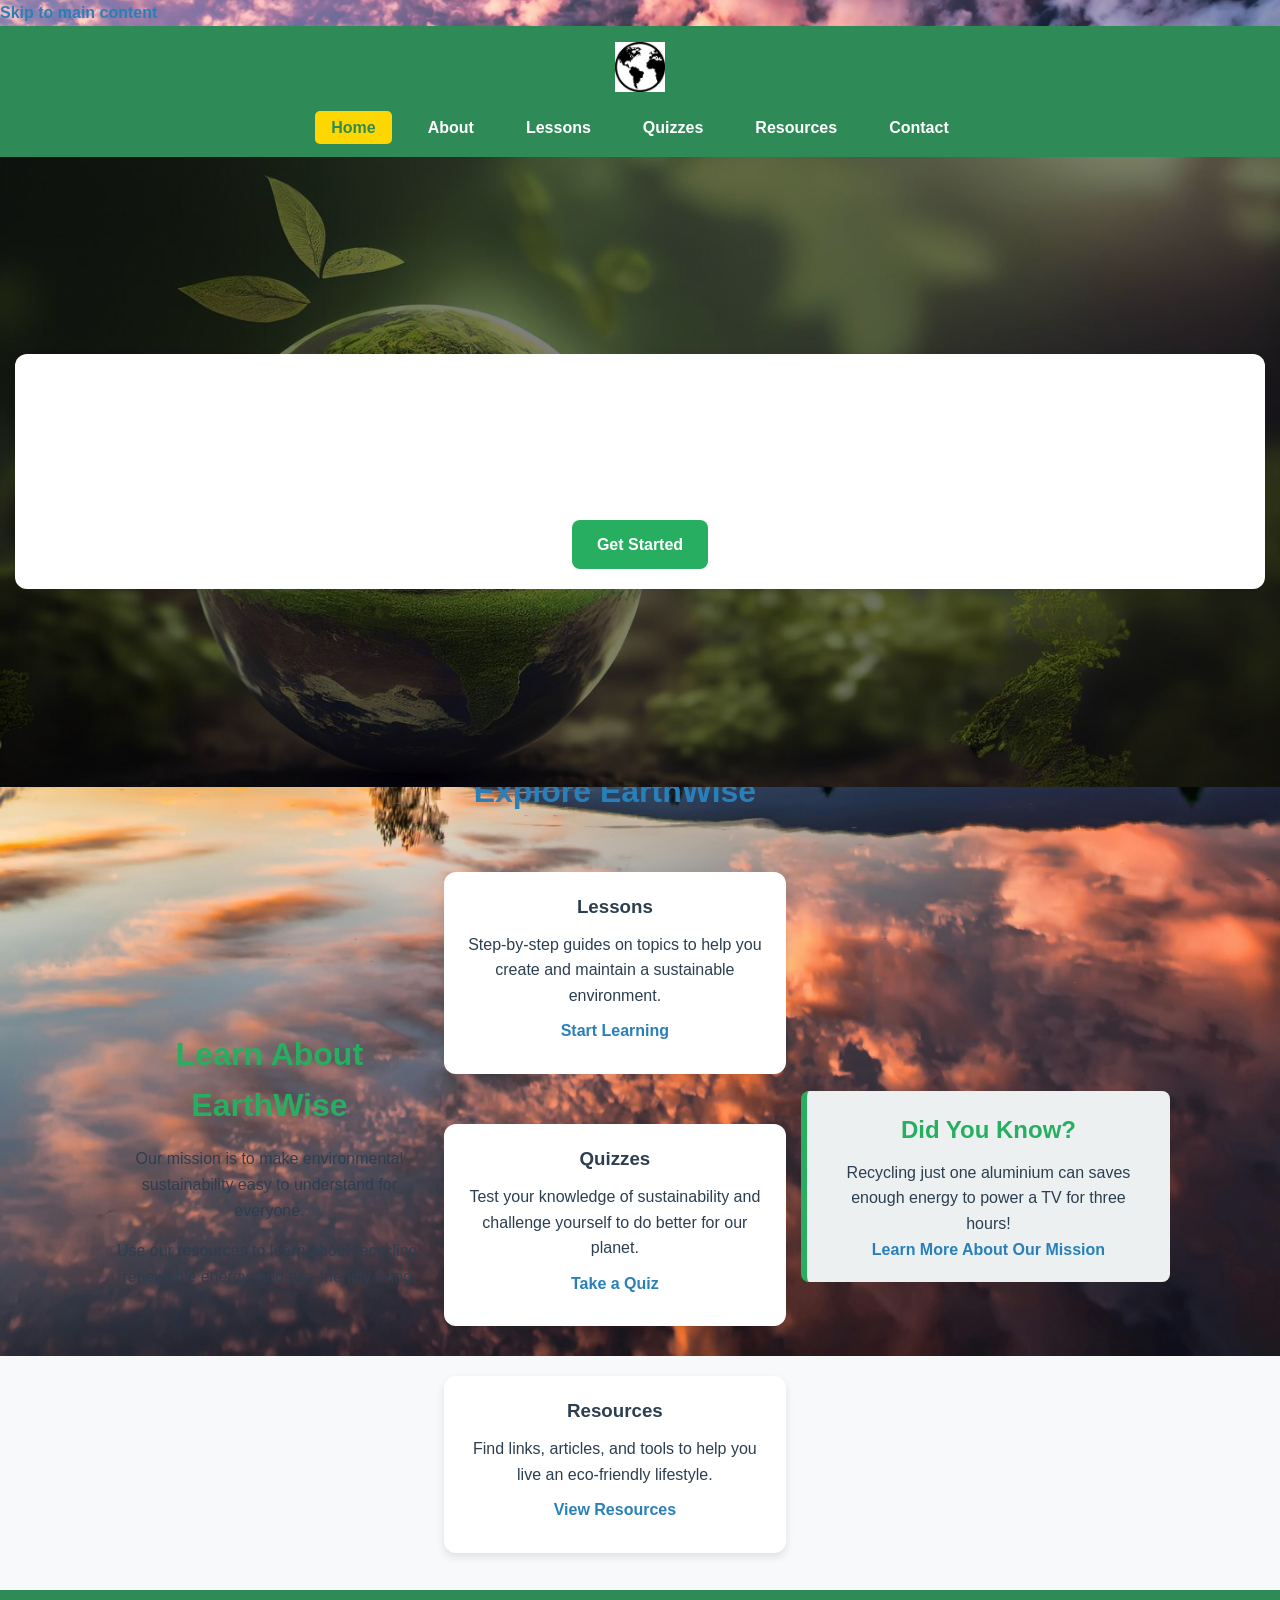
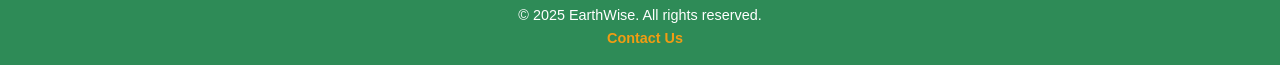
<file: index.html>
<!DOCTYPE html>
<html lang="en">
<head>
    <meta charset="UTF-8">
    <meta name="viewport" content="width=device-width, initial-scale=1.0">
    <title>Home</title>
    <link rel="stylesheet" href="nav.css">
    <link rel="stylesheet" href="home.css">
</head>
<body>
      
  <!-- Skip link for screen readers and keyboard users for visually impaired users -->
  <a href="#maincontent" class="skiplink">Skip to main content</a>

  <!-- Header section -->
  <header>
    <!-- Logo -->
    <img src="icon.png" alt="EarthWise Logo" class="site-logo">

    <!-- Navigation -->
    <nav aria-label="Main navigation">
      <ul>
        <li><a href="index.html" aria-current="page">Home</a></li>
        <li><a href="about.html">About</a></li>
        <li><a href="lessons.html">Lessons</a></li>
        <li><a href="quizzes.html">Quizzes</a></li>
        <li><a href="resources.html">Resources</a></li>
        <li><a href="contact.html">Contact</a></li>
      </ul>
    </nav>
  </header>

  <!-- Hero Section -->
  <section class="hero">
    <article class="hero-content">
      <h1>Welcome to EarthWise</h1>
      <p>Learn, explore, and live sustainably.</p>
      <a href="about.html" class="btn">Get Started</a>
    </article>
  </section>


  <!-- Content section -->
  <main id="maincontent">
    <section aria-labelledby="intro-heading">
      <h2 id="intro-heading">Learn About EarthWise</h2>
      <p>Our mission is to make environmental sustainability easy to understand for everyone.</p>
      <p>Use our resources to learn about recycling, renewable energy, and eco-friendly living.</p>
    </section>
    
    <section aria-labelledby="highlights-heading">
      <h2 id="highlights-heading">Explore EarthWise</h2>

      <article>
        <h3>Lessons</h3>
        <p>Step-by-step guides on topics to help you create and maintain a sustainable environment.</p>
        <p><a href="lessons.html">Start Learning</a></p>
      </article>

      <article>
        <h3>Quizzes</h3>
        <p>Test your knowledge of sustainability and challenge yourself to do better for our planet.</p>
        <p><a href="quizzes.html">Take a Quiz</a></p>
      </article>

      <article>
        <h3>Resources</h3>
        <p>Find links, articles, and tools to help you live an eco-friendly lifestyle.</p>
        <p><a href="resources.html">View Resources</a></p>
      </article>
    </section>

    <aside aria-labelledby="fact-heading">
      <h2 id="fact-heading">Did You Know?</h2>
      <p>Recycling just one aluminium can saves enough energy to power a TV for three hours!</p>
      <p><a href="about.html">Learn More About Our Mission</a></p>
    </aside>
  </main>

  <!-- Footer section -->
  <footer>
    <p>&copy; 2025 EarthWise. All rights reserved.</p>
    <p><a href="contact.html">Contact Us</a>
  </footer>

</body>
</html>
</file>
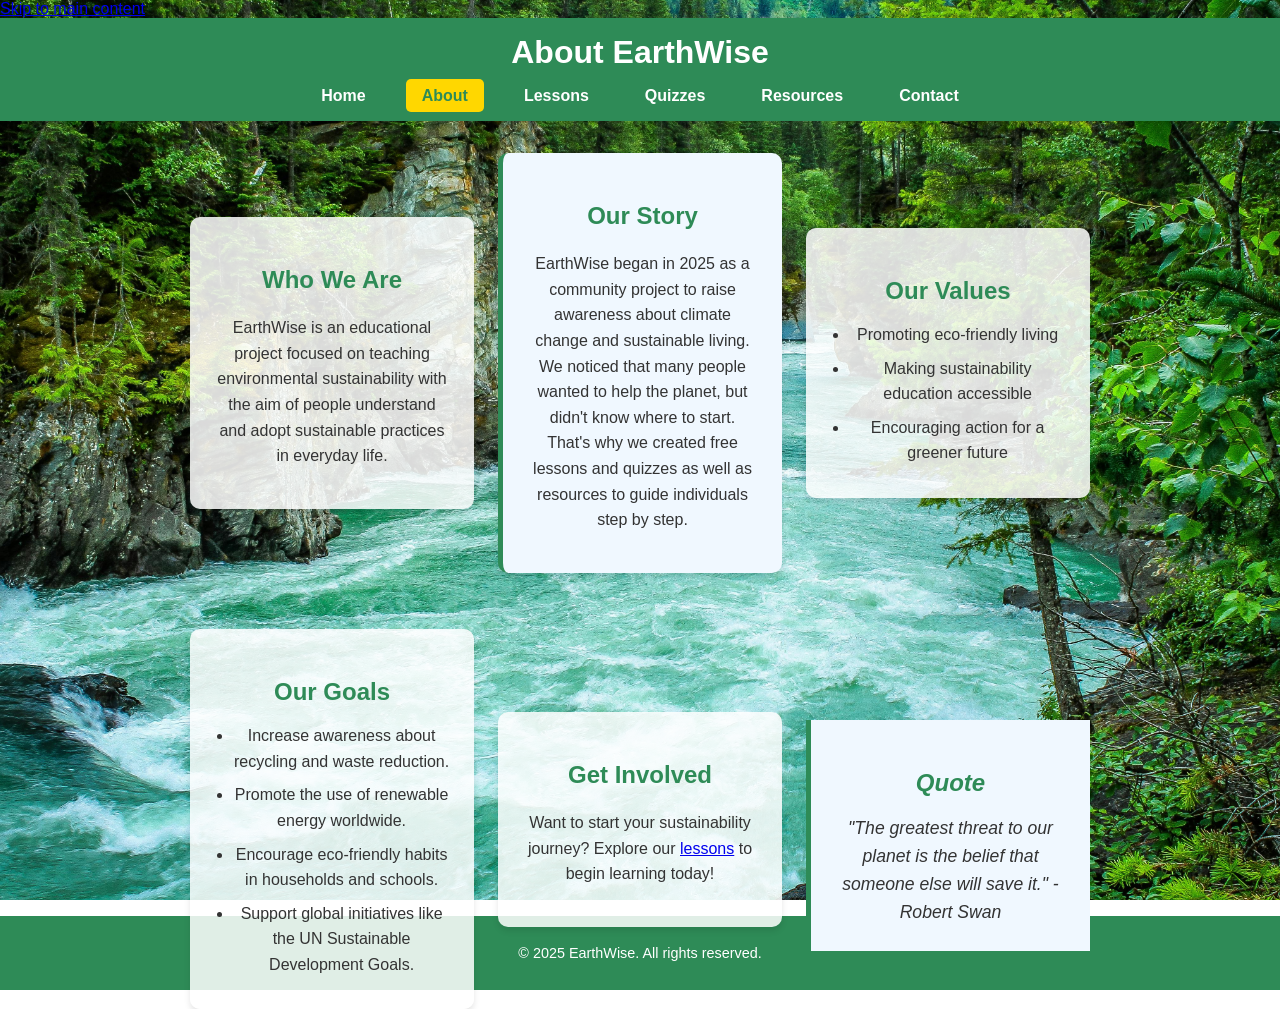
<file: about.html>
<!DOCTYPE html>
<html lang="en">
<head>
    <meta charset="UTF-8">
    <meta name="viewport" content="width=device-width, initial-scale=1.0">
    <title>About</title>
    <link rel="stylesheet" href="about.css">
    <link rel="stylesheet" href="nav.css">
</head>
<body>
    
  <!-- Skip link for screen readers and keyboard users -->
  <a href="#about-maincontent" class="skiplink">Skip to main content</a>

  <!-- Header section -->
  <header>
    <h1>About EarthWise</h1>
    <!-- Navigation -->
    <nav aria-label="Main Navigation">
      <ul>
        <li><a href="home.html">Home</a></li>
        <li><a href="about.html" aria-current="page">About</a></li>
        <li><a href="lessons.html">Lessons</a></li>
        <li><a href="quizzes.html">Quizzes</a></li>
        <li><a href="resources.html">Resources</a></li>
        <li><a href="contact.html">Contact</a></li>
      </ul>
    </nav>
  </header>

  <!-- Content section -->
  <main id="about-maincontent">
    <section>
      <h2>Who We Are</h2>
      <p>EarthWise is an educational project focused on teaching environmental sustainability 
        with the aim of people understand and adopt sustainable practices in everyday life.</p>
    </section>
    
    <section>
      <h2>Our Story</h2>
      <p>EarthWise began in 2025 as a community project to raise awareness about climate change and sustainable living. 
        We noticed that many people wanted to help the planet, but didn't know where to start. 
        That's why we created free lessons and quizzes as well as resources to guide individuals step by step.</p>
    </section>

    <section>
      <h2>Our Values</h2>
      <ul>
          <li>Promoting eco-friendly living</li>
          <li>Making sustainability education accessible</li>
          <li>Encouraging action for a greener future</li>
      </ul>
    </section>

    <section>
      <h2>Our Goals</h2>
      <ul>
          <li>Increase awareness about recycling and waste reduction.</li>
          <li>Promote the use of renewable energy worldwide.</li>
          <li>Encourage eco-friendly habits in households and schools.</li>
          <li>Support global initiatives like the UN Sustainable Development Goals.</li>
      </ul>
    </section>

    <section>
      <h2>Get Involved</h2>
      <p>Want to start your sustainability journey? Explore our <a href="lessons.html">lessons</a> to begin learning today!</p>
    </section>


    <aside>
      <h2>Quote</h2>
      <blockquote>
          "The greatest threat to our planet is the belief that someone else will save it." - Robert Swan
      </blockquote>
    </aside>
  </main>

  <!-- Footer section -->
  <footer>
      <p>© 2025 EarthWise. All rights reserved.</p>
  </footer>

</body>
</html>
</file>
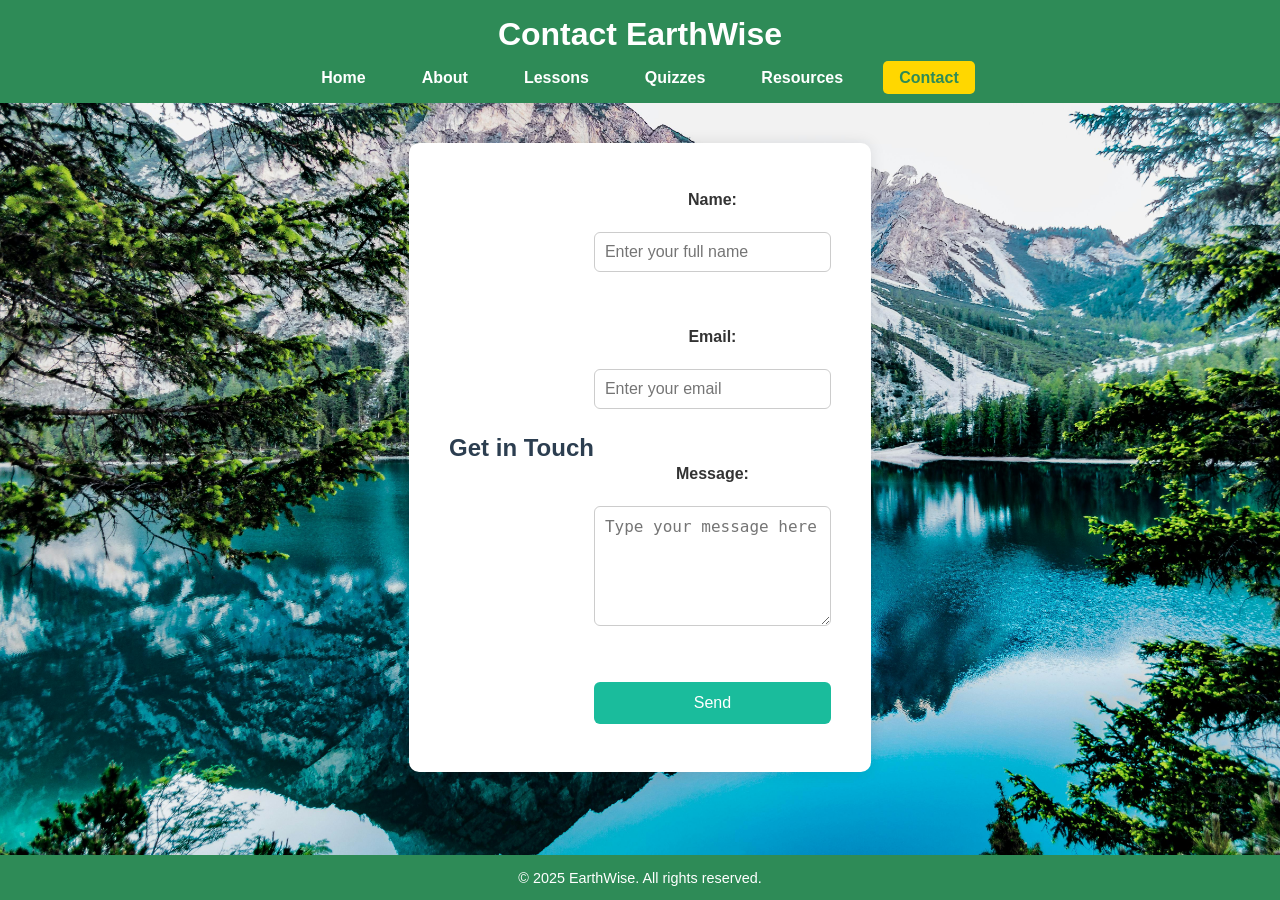
<file: contact.html>
<!DOCTYPE html>
<html lang="en">
<head>
    <meta charset="UTF-8">
    <meta name="viewport" content="width=device-width, initial-scale=1.0">
    <title>Contact</title>
    <link rel="stylesheet" href="nav.css">
    <link rel="stylesheet" href="contact.css">
</head>
<body>
      
  <!-- Skip link for screen readers and keyboard users -->
  <a href="#contact-maincontent" class="skiplink">Skip to main content</a>

  <!-- Header section -->
  <header>
    <h1>Contact EarthWise</h1>
    <!-- Navigation -->
    <nav>
      <ul>
        <li><a href="index.html">Home</a></li>
        <li><a href="about.html">About</a></li>
        <li><a href="lessons.html">Lessons</a></li>
        <li><a href="quizzes.html">Quizzes</a></li>
        <li><a href="resources.html">Resources</a></li>
        <li><a href="contact.html" aria-current="page">Contact</a></li>
      </ul>
    </nav>
  </header>

  <!-- Content section -->
  <main id="contact-maincontent">
    <h2>Get in Touch</h2>
    <form>
      <label for="name">Name:</label><br>
      <input type="text" id="name" name="name" required placeholder="Enter your full name"><br><br>

      <label for="email">Email:</label><br>
      <input type="email" id="email" name="email" required placeholder="Enter your email"><br><br>

      <label for="message">Message:</label><br>
      <textarea id="message" name="message" required placeholder="Type your message here"></textarea><br><br>

      <button type="submit">Send</button>
    </form>
  </main>

  <!-- Footer section -->
  <footer>
    <p>&copy; 2025 EarthWise. All rights reserved.</p>
  </footer>

</body>
</html>
</file>
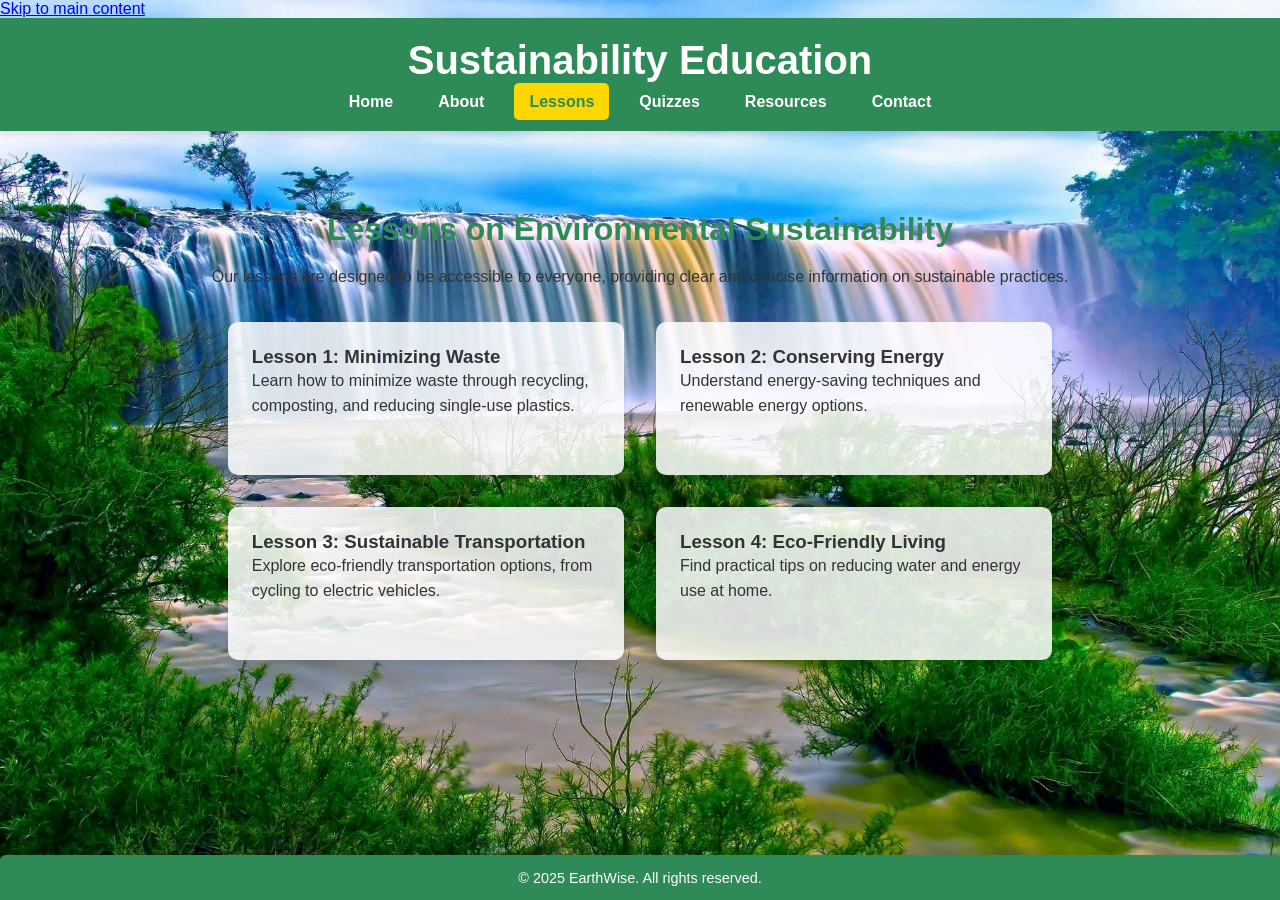
<file: lessons.html>
<!DOCTYPE html>
<html lang="en">
<head>
    <meta charset="UTF-8">
    <meta name="viewport" content="width=device-width, initial-scale=1.0">
    <title>Lessons</title>
    <link rel="stylesheet" href="lessons2.css">
</head>
<body>
  
   <section class="wrapper">
        <!-- Main content wrapper for layout -->
        <!-- Skip link for screen reader and keyboard navigation -->
        <a href="#lessons-maincontent" class="skiplink">Skip to main content</a>

        <!-- Header section -->
        <header>
            <h1>Sustainability Education</h1>
            <!-- Navigation -->
            <nav>
                <ul>
                    <li><a href="home.html">Home</a></li>
                    <li><a href="about.html">About</a></li>
                    <li><a href="lessons.html" aria-current="page">Lessons</a></li>
                    <li><a href="quizzes.html">Quizzes</a></li>
                    <li><a href="resources.html">Resources</a></li>
                    <li><a href="contact.html">Contact</a></li>
                </ul>
            </nav>
        </header>

        <!-- Content section -->
        <main id="lessons-maincontent">
            <h2>Lessons on Environmental Sustainability</h2>
            <p>Our lessons are designed to be accessible to everyone, providing clear and concise information on sustainable practices.</p>

            <section class="lesson-row">

                <article class="lesson-box">
                <h3>Lesson 1: Minimizing Waste</h3>
                <p>Learn how to minimize waste through recycling, composting, and reducing single-use plastics.</p>
                </article>

                <article class="lesson-box">
                <h3>Lesson 2: Conserving Energy</h3>
                <p>Understand energy-saving techniques and renewable energy options.</p>
                </article>

                <article class="lesson-box">
                <h3>Lesson 3: Sustainable Transportation</h3>
                <p>Explore eco-friendly transportation options, from cycling to electric vehicles.</p>
                </article>

                <article class="lesson-box">
                <h3>Lesson 4: Eco-Friendly Living</h3>
                <p>Find practical tips on reducing water and energy use at home.</p>
                </article>
            </section>

        </main>

        <!-- Footer section -->
        <footer>
            <p>&copy; 2025 EarthWise. All rights reserved.</p>
        </footer>
    </section>
</body>
</html>
</file>
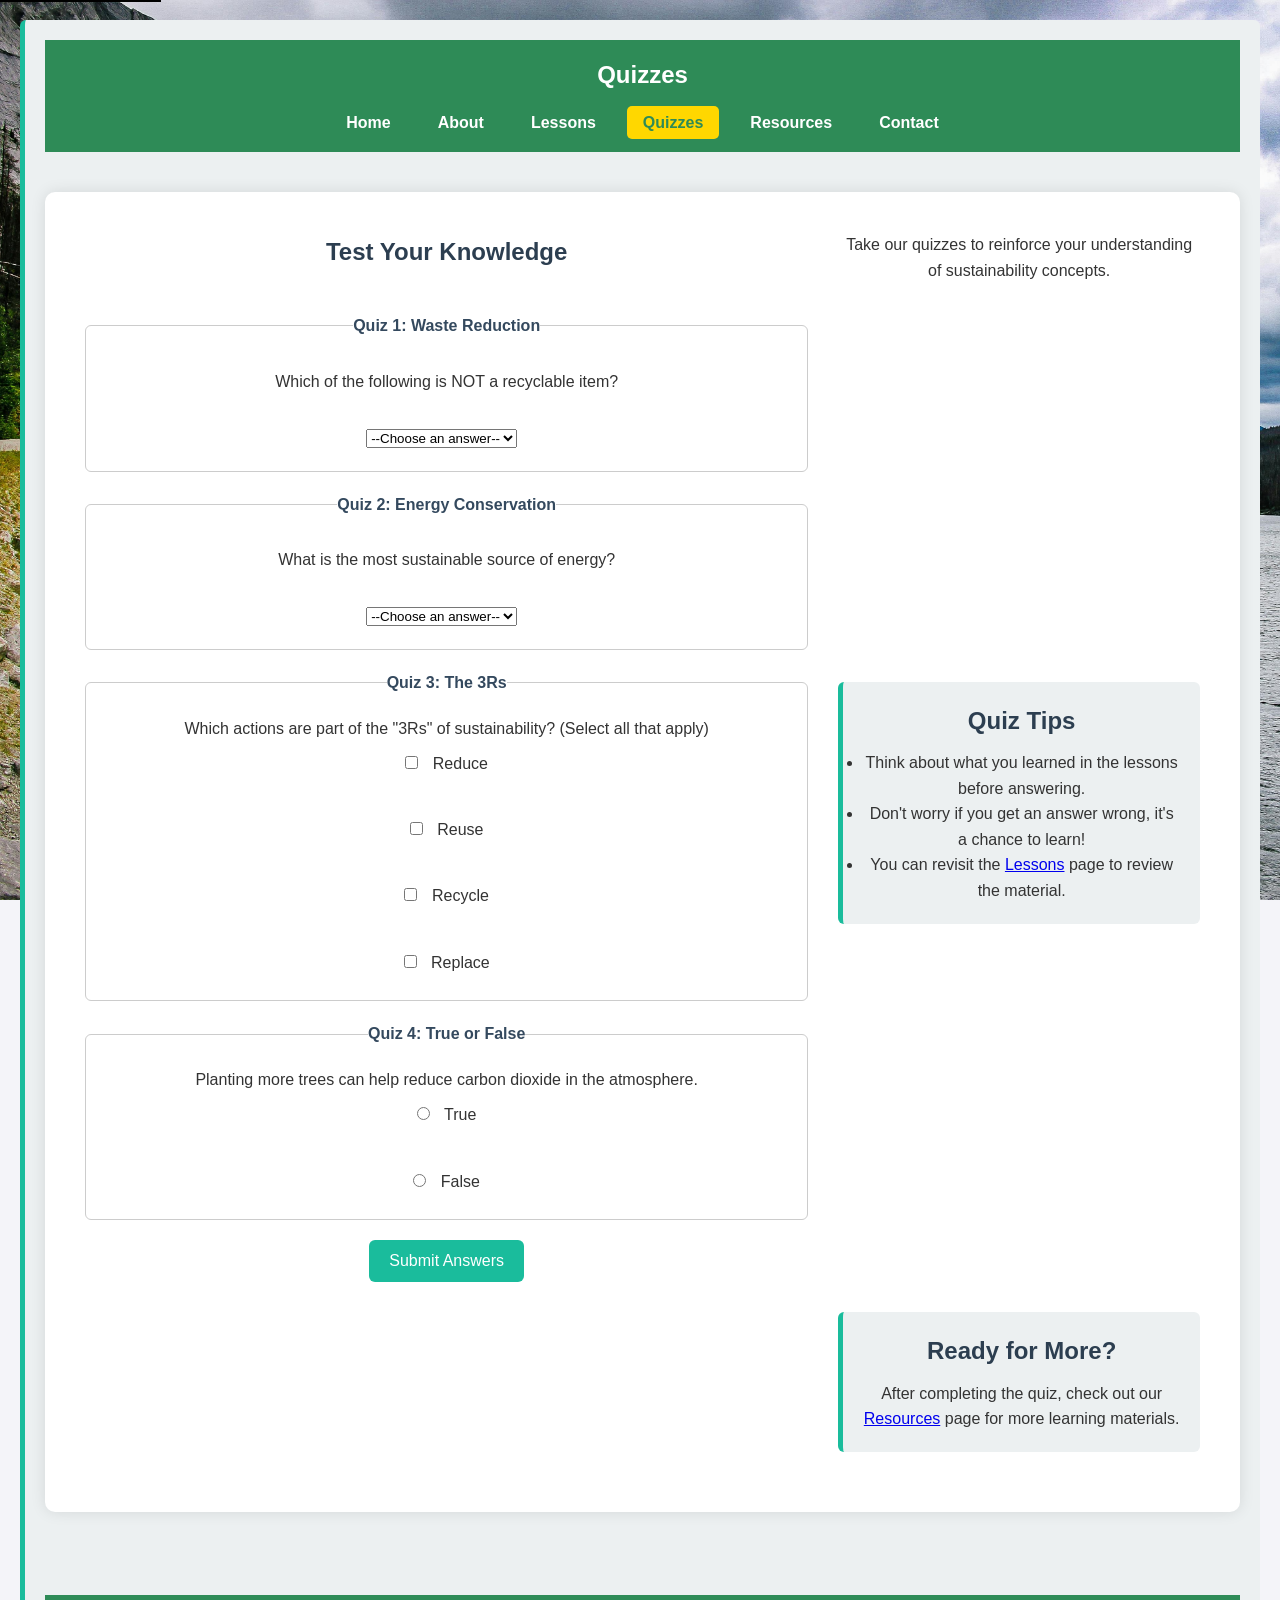
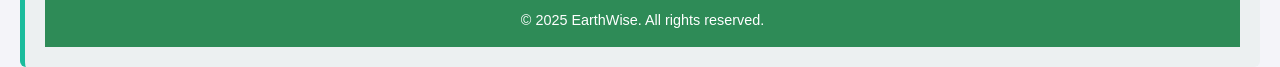
<file: quizzes.html>
<!DOCTYPE html>
<html lang="en">
<head>
    <meta charset="UTF-8">
    <meta name="viewport" content="width=device-width, initial-scale=1.0">
    <title>Quizzes</title>
    <link rel="stylesheet" href="nav.css">
    <link rel="stylesheet" href="quizzes.css">
</head>
<body>
   <section class="wrapper">
        <!-- Skip link for screen reader and keyboard navigation -->
        <a href="#quizzes-maincontent" class="skiplink">Skip to main content</a>

        <!-- Header section -->
        <header>
            <h1>Quizzes</h1>
            <!-- Navigation -->
            <nav>
                <ul>
                    <li><a href="index.html">Home</a></li>
                    <li><a href="about.html">About</a></li>
                    <li><a href="lessons.html">Lessons</a></li>
                    <li><a href="quizzes.html" aria-current="page">Quizzes</a></li>
                    <li><a href="resources.html">Resources</a></li>
                    <li><a href="contact.html">Contact</a></li>
                </ul>
            </nav>
        </header>

        <!-- Content section -->
        <main id="quizzes-maincontent">
            <h2>Test Your Knowledge</h2>
            <p>Take our quizzes to reinforce your understanding of sustainability concepts.</p>

            <form>
                <fieldset>
                    <legend>Quiz 1: Waste Reduction</legend>
                    <label for="q1">Which of the following is NOT a recyclable item?</label><br>
                    <select id="q1" name="q1" required>
                        <option value="">--Choose an answer--</option>
                        <option value="glass">Glass Bottles</option>
                        <option value="plastic">Plastic Containers</option>
                        <option value="food">Food Waste</option>
                    </select>
                </fieldset>

                <fieldset>
                    <legend>Quiz 2: Energy Conservation</legend>
                    <label for="q2">What is the most sustainable source of energy?</label><br>
                    <select id="q2" name="q2" required>
                        <option value="">--Choose an answer--</option>
                        <option value="coal">Coal</option>
                        <option value="solar">Solar</option>
                        <option value="oil">Oil</option>
                    </select>
                </fieldset>

                <fieldset>
                    <legend>Quiz 3: The 3Rs</legend>
                    <p>Which actions are part of the "3Rs" of sustainability? (Select all that apply)</p>
                    <label><input type="checkbox" name="q3" value="reduce" required> Reduce</label><br>
                    <label><input type="checkbox" name="q3" value="reuse"> Reuse</label><br>
                    <label><input type="checkbox" name="q3" value="recycle"> Recycle</label><br>
                    <label><input type="checkbox" name="q3" value="replace"> Replace</label>
                </fieldset>

                <fieldset>
                    <legend>Quiz 4: True or False</legend>
                    <p>Planting more trees can help reduce carbon dioxide in the atmosphere.</p>
                    <label><input type="radio" name="q4" value="true" required> True</label><br>
                    <label><input type="radio" name="q4" value="false"> False</label>
                </fieldset>

                <button type="submit">Submit Answers</button>
            </form>

            <aside aria-labelledby="tips-heading">
                <h2 id="tips-heading">Quiz Tips</h2>
                <ul>
                    <li>Think about what you learned in the lessons before answering.</li>
                    <li>Don't worry if you get an answer wrong, it's a chance to learn!</li>
                    <li>You can revisit the <a href="lessons.html">Lessons</a> page to review the material.</li>
                </ul>
            </aside>

            <section>
                <h2>Ready for More?</h2>
                <p>After completing the quiz, check out our <a href="resources.html">Resources</a> page for more learning materials.</p>
            </section>

        </main>

        <!-- Footer section -->
        <footer>
            <p>&copy; 2025 EarthWise. All rights reserved.</p>
        </footer>
    </section>
</body>
</html>
</file>
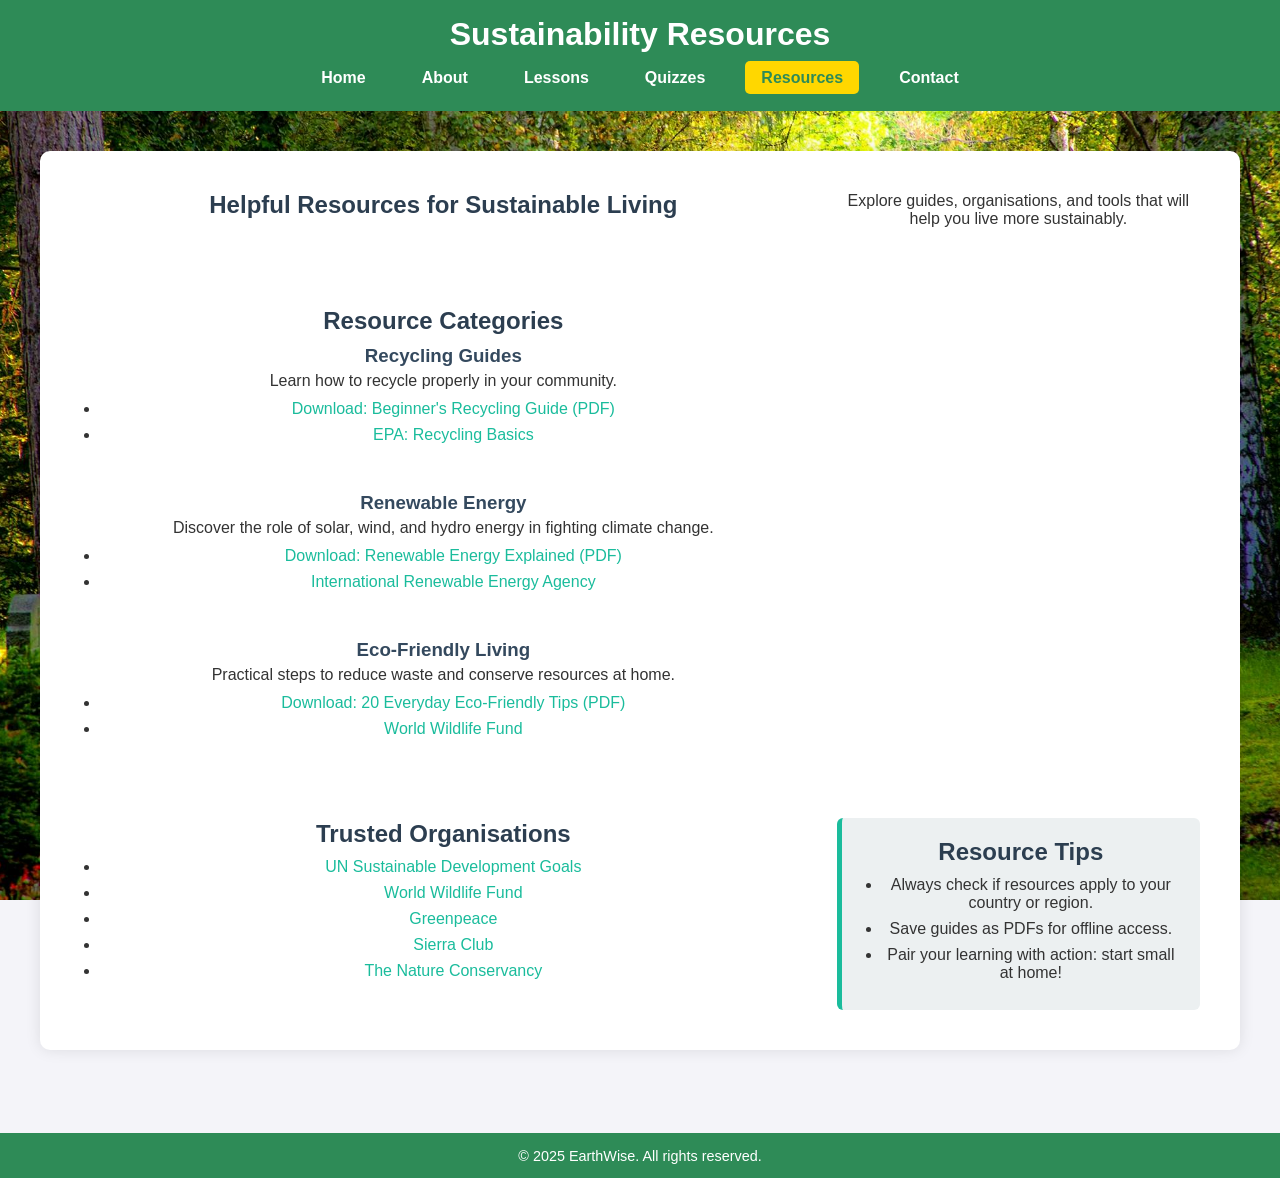
<file: resources.html>
<!DOCTYPE html>
<html lang="en">
<head>
    <meta charset="UTF-8">
    <meta name="viewport" content="width=device-width, initial-scale=1.0">
    <title>Resources</title>
    <link rel="stylesheet" href="nav.css">
    <link rel="stylesheet" href="resources.css">
</head>
<body>
      
  <!-- Skip link for screen readers and keyboard users -->
  <a href="#resources-maincontent" class="skiplink">Skip to main content</a>

  <!-- Header section -->
  <header>
    <h1>Sustainability Resources</h1>
    <nav>
      <ul>
        <li><a href="home.html">Home</a></li>
        <li><a href="about.html">About</a></li>
        <li><a href="lessons.html">Lessons</a></li>
        <li><a href="quizzes.html">Quizzes</a></li>
        <li><a href="resources.html" aria-current="page">Resources</a></li>
        <li><a href="contact.html">Contact</a></li>
      </ul>
    </nav>
  </header>

  <!-- Content section -->
  <main id="resources-maincontent">

    <h2>Helpful Resources for Sustainable Living</h2>
    <p>Explore guides, organisations, and tools that will help you live more sustainably.</p>
    <br>

    <section>
      <h2>Resource Categories</h2>
      <article>
          <h3>Recycling Guides</h3>
          <p>Learn how to recycle properly in your community.</p>
          <ul>
              <li><a href="files/recycling-guide.pdf">Download: Beginner's Recycling Guide (PDF)</a></li>
              <li><a href="https://www.epa.gov/recycle">EPA: Recycling Basics</a></li>
          </ul>
      </article>
      <br>

      <article>
          <h3>Renewable Energy</h3>
          <p>Discover the role of solar, wind, and hydro energy in fighting climate change.</p>
          <ul>
              <li><a href="files/renewable-energy.pdf">Download: Renewable Energy Explained (PDF)</a></li>
              <li><a href="https://www.irena.org/">International Renewable Energy Agency</a></li>
          </ul>
      </article>
      <br>

      <article>
          <h3>Eco-Friendly Living</h3>
          <p>Practical steps to reduce waste and conserve resources at home.</p>
          <ul>
              <li><a href="files/eco-tips.pdf">Download: 20 Everyday Eco-Friendly Tips (PDF)</a></li>
              <li><a href="https://www.wwf.org/">World Wildlife Fund</a></li>
          </ul>
      </article>
    </section>
      <br>
      
    <section>
      <h2>Trusted Organisations</h2>
      <ul>
        <li><a href="https://www.un.org/sustainabledevelopment/">UN Sustainable Development Goals</a></li>
        <li><a href="https://www.worldwildlife.org/">World Wildlife Fund</a></li>
        <li><a href="https://www.greenpeace.org/">Greenpeace</a></li>
        <li><a href="https://www.sierraclub.org/">Sierra Club</a></li>
        <li><a href="https://www.nature.org/">The Nature Conservancy</a></li>
    </ul>
    </section>
    
    <aside aria-labelledby="tips-heading">
      <h2 id="tips-heading">Resource Tips</h2>
      <ul>
        <li>Always check if resources apply to your country or region.</li>
        <li>Save guides as PDFs for offline access.</li>
        <li>Pair your learning with action: start small at home!</li>
      </ul>
    </aside>

  </main>

  <!-- Footer section -->
  <footer>
    <p>&copy; 2025 EarthWise. All rights reserved.</p>
  </footer>

</body>
</html>
</file>
<file: nav.css>
/* Reset */
body, h1, ul {
  margin: 0;
  padding: 0;
}

body {
  font-family: Arial, sans-serif;
}

/* Header */

header {
    background-color: #2E8B57;
    color: white;
    padding: 1em 2em;
    text-align: center;
}

/* Logo */
.site-logo {
  height: 50px; /* adjust size */
}


/* Nav */
nav ul {
    list-style: none;
    padding: 0;
    margin: 1em 0 0;
    display: flex;
    justify-content: center;
    gap: 1.5em;
    flex-wrap: wrap;
}

nav ul li a {
    text-decoration: none;
    color: white;
    font-weight: bold;
    padding: 0.5em 1em;
    border-radius: 5px;
    transition: background-color 0.3s ease;
}

nav ul li a:hover,
nav ul li a[aria-current="page"] {
    background-color: #FFD700; /* Gold accent */
    color: #2E8B57;
}

/* Main Heading */
main {
  display: flex;
  justify-content: center;
  align-items: center;
  height: 80vh; /* centers heading on page */
  text-align: center;
}

main h1 {
  font-size: 3em;
  color: #2c3e50;
}
</file>
<file: home.css>
/* Reset & Base Styles */
* {
  margin: 0;
  padding: 0;
  box-sizing: border-box;
}

body {
  font-family: 'Segoe UI', Arial, sans-serif;
  line-height: 1.6;
  color: #2c3e50;
  background-color: #f8f9fa;
}

/* Header */


header .logo img {
  height: 50px;
}

nav ul {
  list-style: none;
  display: flex;
  gap: 20px;
}

nav ul li a {
  color: white;
  text-decoration: none;
  font-weight: 600;
  transition: color 0.3s;
}

nav ul li a:hover {
  color: #f39c12;
}

/* Main Content */
main {
  max-width: 1100px;
  margin: 40px auto;
  padding: 0 20px;
}

section {
  margin-bottom: 40px;
}

/* Intro Section */
#intro-heading {
  font-size: 2rem;
  margin-bottom: 15px;
  color: #27ae60;
  text-align: center;
}

section p {
  margin-bottom: 15px;
  text-align: center;
}

/* Highlights Section */
#highlights-heading {
  font-size: 2rem;
  margin-bottom: 20px;
  text-align: center;
  color: #2980b9;
}

/* Articles styled as cards */
article {
  background: white;
  border-radius: 12px;
  box-shadow: 0 4px 8px rgba(0,0,0,0.1);
  padding: 20px;
  margin: 15px;
  flex: 1;
  transition: transform 0.3s;
}

article:hover {
  transform: translateY(-5px);
}

article h3 {
  margin-bottom: 10px;
  color: #2c3e50;
}

article p {
  margin-bottom: 10px;
}

/* Arrange articles in grid */
section[aria-labelledby="highlights-heading"] {
  display: grid;
  grid-template-columns: repeat(auto-fit, minmax(250px, 1fr));
  gap: 20px;
}

/* Aside Fact Section */
aside {
  background: #ecf0f1;
  border-left: 6px solid #27ae60;
  padding: 20px;
  margin: 30px 0;
  border-radius: 8px;
}

aside h2 {
  margin-bottom: 10px;
  color: #27ae60;
}

/* Links */
a {
  color: #2980b9;
  text-decoration: none;
  font-weight: bold;
}

a:hover {
  text-decoration: underline;
}

/* Footer */
footer {
    background-color: #2E8B57;
    color: white;
    text-align: center;
    padding: 1em;
    margin-top: 3em;
    font-size: 0.9em;
}

footer a {
  color: #f39c12;
  margin-left: 10px;
  text-decoration: none;
}

footer a:hover {
  text-decoration: underline;
}

/* Hero Section */
.hero {
  background: url('herobanner.jpg') no-repeat center center/cover;
  height: 70vh;
  display: flex;
  justify-content: center;
  align-items: center;
  text-align: center;
  color: white;
  position: relative;
}

/* Dark overlay for better readability */
.hero::before {
  content: "";
  position: absolute;
  top: 0; left: 0;
  width: 100%; height: 100%;
  background: rgba(0, 0, 0, 0.5);
}

.hero-content {
  position: relative; /* keeps text above overlay */
  z-index: 1;
}

.hero h1 {
  font-size: 3rem;
  margin-bottom: 15px;
}

.hero p {
  font-size: 1.3rem;
  margin-bottom: 20px;
}

/* Button styling */
.btn {
  display: inline-block;
  padding: 12px 25px;
  background: #27ae60;
  color: white;
  border-radius: 8px;
  text-decoration: none;
  font-weight: bold;
  transition: background 0.3s;
}

.btn:hover {
  background: #219150;
}
body {
    background-image: url('Home.jpg'); /* adjust path as needed */
    background-size: cover;       /* scales image to cover entire area */
    background-position: center;  /* centers the image */
    background-repeat: no-repeat; /* prevents tiling */
    background-attachment: fixed; /* keeps image fixed while scrolling */
}
</file>
<file: about.css>
header {
    background-color: #2E8B57; /* Earthy green */
    color: white;
    padding: 1em 2em;
    text-align: center;
}

header h1 {
    margin: 0;
    font-size: 2em;
    font-family: 'Lato', sans-serif;
}


nav ul {
    list-style: none;
    padding: 0;
    margin: 1em 0 0;
    display: flex;
    justify-content: center;
    gap: 1.5em;
    flex-wrap: wrap;
}

nav ul li a {
    text-decoration: none;
    color: white;
    font-weight: bold;
    padding: 0.5em 1em;
    border-radius: 5px;
    transition: background-color 0.3s ease;
}

nav ul li a:hover,
nav ul li a[aria-current="page"] {
    background-color: #FFD700; /* Gold accent */
    color: #2E8B57;
}
main#about-maincontent {
    max-width: 900px;
    margin: 2em auto;
    padding: 0 1em;
    font-family: 'Open Sans', sans-serif;
    line-height: 1.6;
    color: #333;
}

main section {
    margin-bottom: 2em;
    background-color: #f9f9f9;
    padding: 1.5em;
    border-radius: 10px;
    box-shadow: 0 4px 8px rgba(0,0,0,0.05);
}

main h2 {
    color: #2E8B57;
    margin-bottom: 0.5em;
}

section {
    background-color: #ffffff;
    padding: 1.5em;
    margin-bottom: 2em;
    border-radius: 5px;
    box-shadow: 0 4px 6px rgba(0,0,0,0.05);
}
section h2 {
    color: #2E8B57;
    margin-bottom: 0.5em;
}
section ul {
    padding-left: 1.2em;
}
section ul li {
    margin-bottom: 0.5em;
}
aside {
    background-color: #f0f8ff;
    padding: 1.5em;
    margin: 2em 0;
    border-left: 5px solid #2E8B57;
    font-style: italic;
}
aside h2 {
    margin-bottom: 0.5em;
    color: #2E8B57;
}
blockquote {
    margin: 0;
    font-size: 1.1em;
}

/* Layout for all sections inside the main content */
#about-maincontent {
    display: grid;
    grid-template-columns: repeat(auto-fit, minmax(280px, 1fr));
    gap: 1.5em;
    max-width: 1200px;
    margin: 2em auto;
    padding: 0 1em;
}

/* Styling for each section */
#about-maincontent section {
    background-color: rgba(255, 255, 255, 0.85); /* Slightly transparent white */
    padding: 1.5em;
    border-radius: 10px;
    box-shadow: 0 4px 6px rgba(0,0,0,0.1);
    margin-bottom: 2em;
}


/* Special styling for the second section (Our Story) */
#about-maincontent section:nth-of-type(2) {
    background-color: #f0f8ff;
    border-left: 5px solid #2E8B57;
}

/* Headings */
#about-maincontent h2 {
    color: #2E8B57;
    margin-bottom: 0.5em;
}

/* Lists */
#about-maincontent ul {
    padding-left: 1.2em;
}

#about-maincontent ul li {
    margin-bottom: 0.5em;
    font-weight: 500;
}

/* Responsive text */
#about-maincontent p, #about-maincontent li {
    font-size: 1rem;
    line-height: 1.6;
}
footer {
    background-color: #2E8B57;
    color: white;
    text-align: center;
    padding: 1em;
    margin-top: 3em;
    font-size: 0.9em;
}

.footer-content {
    max-width: 900px;
    margin: 0 auto;
}

footer ul {
    list-style: none;
    padding: 0;
    margin: 1em 0 0;
    display: flex;
    justify-content: center;
    gap: 1.5em;
    flex-wrap: wrap;
}

footer ul li    color: white;
    text-decoration: none;
    font-weight: bold;
    transition: color 0.3s ease;
}

footer ul li a:hover {
    color: #FFD700;
}


body {
    background-image: url('aboutbackground.jpg'); 
    background-size: cover;
    background-position: center;
    background-repeat: no-repeat;
    background-attachment: fixed;
    font-family: 'Open Sans', sans-serif;
    color: #333;
}
</file>
<file: contact.css>
/* Reset and base styles */
* {
    margin: 0;
    padding: 0;
    box-sizing: border-box;
}

body {
    font-family: 'Segoe UI', Tahoma, Geneva, Verdana, sans-serif;
    background-color: #f4f4f9;
    color: #333;
    min-height: 100vh;
    display: flex;
    flex-direction: column;
}

/* Skip link */
.skiplink {
    position: absolute;
    top: -40px;
    left: 0;
    background: #000;
    color: #fff;
    padding: 8px;
    z-index: 100;
}
.skiplink:focus {
    top: 0;
}



/* Main content */
main {
    flex: 1;
    max-width: 600px;
    margin: 40px auto;
    background: white;
    padding: 40px;
    border-radius: 10px;
    box-shadow: 0 0 15px rgba(0,0,0,0.1);
}

main h2 {
    color: #2c3e50;
    margin-bottom: 20px;
    text-align: center;
}

/* Form styling */
form {
    display: flex;
    flex-direction: column;
}

label {
    margin-bottom: 5px;
    font-weight: bold;
}

input[type="text"],
input[type="email"],
textarea {
    padding: 10px;
    margin-bottom: 20px;
    border: 1px solid #ccc;
    border-radius: 6px;
    font-size: 16px;
    width: 100%;
}

textarea {
    resize: vertical;
    min-height: 120px;
}

button[type="submit"] {
    background-color: #1abc9c;
    color: white;
    border: none;
    padding: 12px;
    font-size: 16px;
    border-radius: 6px;
    cursor: pointer;
    transition: background 0.3s;
}

button[type="submit"]:hover {
    background-color: #16a085;
}

footer {
    background-color: #2E8B57;
    color: white;
    text-align: center;
    padding: 1em;
    margin-top: 3em;
    font-size: 0.9em;
}

body {
    background-image: url('contact.jpg'); /* adjust path as needed */
    background-size: cover;       /* scales image to cover entire area */
    background-position: center;  /* centers the image */
    background-repeat: no-repeat; /* prevents tiling */
    background-attachment: fixed; /* keeps image fixed while scrolling */
}
</file>
<file: lessons2.css>
/* Reset and base styles */
* {
    margin: 0;
    padding: 0;
    box-sizing: border-box;
}

html, body {
    height: 100%;
    margin: 0;
    display: flex;
    flex-direction: column;
    font-family: 'Open Sans', sans-serif;
    background-image: url('Lessons.jpg'); /* Replace with your actual image path */
    background-size: cover;
    background-position: center;
    background-attachment: fixed;
    color: #333;
}

.wrapper {
    display: flex;
    flex-direction: column;
    min-height: 100vh;
}

header {
    background-color: #2E8B57;
    color: white;
    padding: 1em 2em;
    text-align: center;
}

main {
    flex: 1;
    max-width: 1200px;
    margin: 2em auto;
    padding: 0 1em;
    text-align: center;
}

main h1 {
    font-size: 2em;
    color: #2E8B57;
    margin-bottom: 0.5em;
}

main h2 {
    font-size: 1.5em;
    color: #2E8B57;
    margin-top: 1.5em;
}

main p {
    font-size: 1rem;
    line-height: 1.6;
    margin-bottom: 1em;
}

#lessons-maincontent {
    max-width: 1200px;
    margin: 2em auto;
    padding: 0 1em;
    text-align: center;
}

#lessons-maincontent h2 {
    font-size: 2em;
    color: #2E8B57;
    margin-bottom: 0.5em;
}

#lessons-maincontent p {
    font-size: 1rem;
    line-height: 1.6;
    margin-bottom: 2em;
}

/* Grid layout for lessons */
.lesson-row {
    display: grid;
    grid-template-columns: repeat(auto-fit, minmax(280px, 1fr));
    gap: 2em;
    margin-top: 2em;
    padding: 0 1em;
}

.lesson-row article {
    background-color: rgba(255, 255, 255, 0.85);
    padding: 1.5em;
    border-radius: 10px;
    box-shadow: 0 4px 6px rgba(0,0,0,0.1);
    text-align: left;
}

/* Footer */
footer {
    background-color: #2E8B57;
    color: white;
    text-align: center;
    padding: 1em;
    font-size: 0.9em;
    border-radius: 6px 6px 0 0;
}

header {
    background-color: #2E8B57;
    padding: 20px 0;
    text-align: center;
    color: white;
    box-shadow: 0 4px 6px rgba(0,0,0,0.1);
}

/* Title styling */
header h1 {
    font-size: 2.5em;
    margin-bottom: 10px;
    font-family: 'Segoe UI', Tahoma, Geneva, Verdana, sans-serif;
}

/* Navigation bar styling */
nav ul {
    list-style: none;
    padding: 0;
    margin: 0;
    display: flex;
    justify-content: center;
    flex-wrap: wrap;
    gap: 15px;
}

nav li {
    display: inline;
}

nav a {
    text-decoration: none;
    color: white;
    padding: 10px 15px;
    border-radius: 5px;
    transition: background-color 0.3s ease;
    font-weight: bold;
}

nav a:hover {
    background-color: #FFD700;
}

nav a[aria-current="page"] {
    background-color: #FFD700; 
    color: #2E8B57;          
}
</file>
<file: quizzes.css>
/* Reset and base styles */
* {
    margin: 0;
    padding: 0;
    box-sizing: border-box;
}

body {
    font-family: 'Segoe UI', Tahoma, Geneva, Verdana, sans-serif;
    line-height: 1.6;
    background-color: #f4f4f9;
    color: #333;
    padding: 20px;
}

/* Skip link */
.skiplink {
    position: absolute;
    top: -40px;
    left: 0;
    background: #000;
    color: #fff;
    padding: 8px;
    z-index: 100;
}
.skiplink:focus {
    top: 0;
}



header h1 {
    margin-bottom: 10px;
}

nav ul {
    list-style: none;
    display: flex;
    justify-content: center;
    flex-wrap: wrap;
    gap: 15px;
}

nav a {
    color: white;
    text-decoration: none;
    padding: 8px 16px;
    border-radius: 4px;
    transition: background 0.3s;
}

nav a:hover,
nav a[aria-current="page"] {
    background-color: #1abc9c;
}

/* Main content */
main {
    max-width: 800px;
    margin: 40px auto;
    background: white;
    padding: 30px;
    border-radius: 8px;
    box-shadow: 0 0 10px rgba(0,0,0,0.1);
}

main h2 {
    color: #2c3e50;
    margin-bottom: 10px;
}

form fieldset {
    border: 1px solid #ccc;
    padding: 20px;
    margin-bottom: 20px;
    border-radius: 6px;
}

form legend {
    font-weight: bold;
    color: #34495e;
}

form label {
    display: block;
    margin: 10px 0 5px;
}

form select,
form input[type="checkbox"],
form input[type="radio"] {
    margin-right: 10px;
}

button[type="submit"] {
    background-color: #1abc9c;
    color: white;
    border: none;
    padding: 12px 20px;
    font-size: 16px;
    border-radius: 6px;
    cursor: pointer;
    transition: background 0.3s;
}

button[type="submit"]:hover {
    background-color: #16a085;
}

/* Aside and tips */
aside {
    background-color: #ecf0f1;
    padding: 20px;
    border-left: 5px solid #1abc9c;
    margin-top: 30px;
    border-radius: 6px;
}

aside h2 {
    margin-bottom: 10px;
}



/* Main layout container */
main {
    display: grid;
    grid-template-columns: 2fr 1fr;
    gap: 30px;
    max-width: 1200px;
    margin: 40px auto;
    background: white;
    padding: 30px;
    border-radius: 8px;
    box-shadow: 0 0 10px rgba(0,0,0,0.1);
}

/* Left column (quizzes and form) */
main > form {
    grid-column: 1 / 2;
}

/* Right column (aside and extra content) */
aside,
section {
    grid-column: 2 / 3;
    background-color: #ecf0f1;
    padding: 20px;
    border-left: 5px solid #1abc9c;
    border-radius: 6px;
    margin-bottom: 20px;
}

/* Make headings stand out */
main h2 {
    color: #2c3e50;
    margin-bottom: 10px;
}

/* Responsive layout for smaller screens */
@media (max-width: 768px) {
    main {
        grid-template-columns: 1fr;
    }

    aside,
    section {
        grid-column: 1 / -1;
    }
}

html, body {
    height: 100%;
    margin: 0;
}

.wrapper {
    display: flex;
    flex-direction: column;
    min-height: 100vh;
}

main {
    flex: 1;
}

footer {
    background-color: #2E8B57;
    color: white;
    text-align: center;
    padding: 1em;
    margin-top: 3em;
    font-size: 0.9em;
}
main {
    display: grid;
    grid-template-columns: 2fr 1fr;
    gap: 30px;
    max-width: 1200px; /* Increase width to fit more content */
    margin: 40px auto;
    background: white;
    padding: 40px; /* More padding for breathing room */
    border-radius: 10px;
    box-shadow: 0 0 15px rgba(0,0,0,0.1);
    min-height: 80vh; /* Ensures it grows with content */
}
body {
    background-image: url('quizzes.jpg'); /* adjust path as needed */
    background-size: cover;       /* scales image to cover entire area */
    background-position: center;  /* centers the image */
    background-repeat: no-repeat; /* prevents tiling */
    background-attachment: fixed; /* keeps image fixed while scrolling */
}
</file>
<file: resources.css>
/* Reset and base styles */
* {
    margin: 0;
    padding: 0;
    box-sizing: border-box;
}

body {
    font-family: 'Segoe UI', Tahoma, Geneva, Verdana, sans-serif;
    background-color: #f4f4f9;
    color: #333;
    min-height: 100vh;
    display: flex;
    flex-direction: column;
}

/* Skip link */
.skiplink {
    position: absolute;
    top: -40px;
    left: 0;
    background: #000;
    color: #fff;
    padding: 8px;
    z-index: 100;
}
.skiplink:focus {
    top: 0;
}



/* Main content container */
main {
    flex: 1;
    max-width: 1200px;
    margin: 40px auto;
    background: white;
    padding: 40px;
    border-radius: 10px;
    box-shadow: 0 0 15px rgba(0,0,0,0.1);
    display: grid;
    grid-template-columns: 2fr 1fr;
    gap: 30px;
}

/* Content sections */
main h2 {
    color: #2c3e50;
    margin-bottom: 10px;
}

section {
    grid-column: 1 / 2;
}

article {
    margin-bottom: 30px;
}

article h3 {
    margin-bottom: 5px;
    color: #34495e;
}

ul {
    margin-top: 10px;
    padding-left: 20px;
}

ul li {
    margin-bottom: 8px;
}

a {
    color: #1abc9c;
    text-decoration: none;
}

a:hover {
    text-decoration: underline;
}

/* Aside tips */
aside {
    grid-column: 2 / 3;
    background-color: #ecf0f1;
    padding: 20px;
    border-left: 5px solid #1abc9c;
    border-radius: 6px;
    margin-top: 20px;
}

aside h2 {
    margin-bottom: 10px;
}

/* Footer */
footer {
    background-color: #2E8B57;
    color: white;
    text-align: center;
    padding: 1em;
    margin-top: 3em;
    font-size: 0.9em;
}

/* Responsive layout */
@media (max-width: 768px) {
    main {
        grid-template-columns: 1fr;
    }

    aside {
        grid-column: 1 / -1;
    }
}
body {
    background-image: url('resources.jpg'); /* adjust path as needed */
    background-size: cover;       /* scales image to cover entire area */
    background-position: center;  /* centers the image */
    background-repeat: no-repeat; /* prevents tiling */
    background-attachment: fixed; /* keeps image fixed while scrolling */
}
</file>
